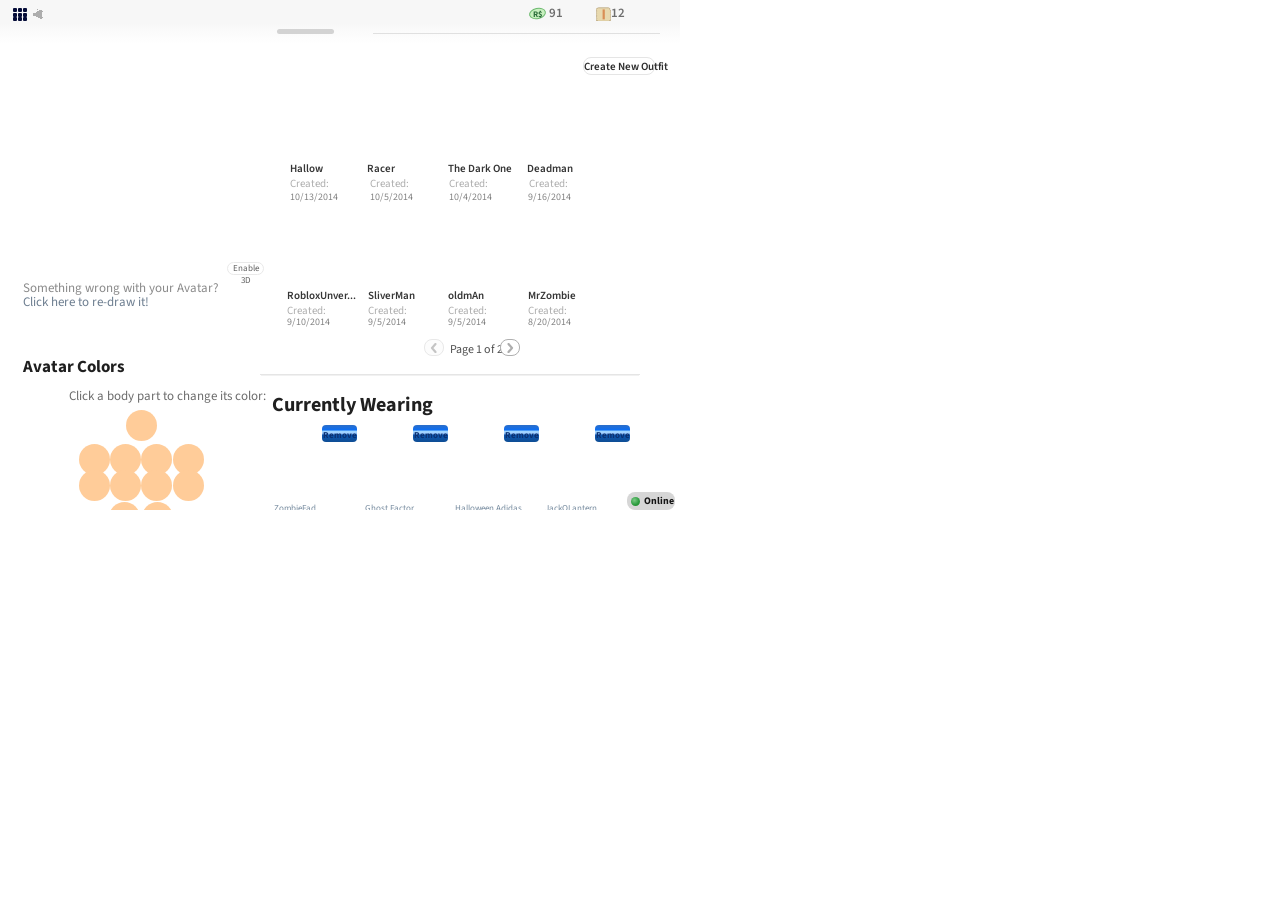
<file: recreation/index.html>
<!DOCTYPE html>
<html lang="en">
<head>
<meta charset="utf-8">
<title>ROBLOX Avatar Editor (2014)</title>
<link rel="preconnect" href="https://fonts.googleapis.com">
<link rel="preconnect" href="https://fonts.gstatic.com" crossorigin>
<link href="https://fonts.googleapis.com/css2?family=Source+Sans+Pro:wght@400;600;700&display=swap" rel="stylesheet">
<link rel="stylesheet" href="style.css">
</head>
<body>
<div class="stage">

  <!-- ============ NAVBAR (y 0-36) ============ -->
  <svg class="nav menu-icon" width="18" height="16" viewBox="0 0 18 16" style="left:12px;top:8px;">
    <!-- 3x3 grid of squares -->
    <rect x="1"  y="0" width="4" height="4" rx="1"/>
    <rect x="6"  y="0" width="4" height="4" rx="1"/>
    <rect x="11" y="0" width="4" height="4" rx="1"/>
    <rect x="1"  y="5" width="4" height="4" rx="1"/>
    <rect x="6"  y="5" width="4" height="4" rx="1"/>
    <rect x="11" y="5" width="4" height="4" rx="1"/>
    <rect x="1"  y="9" width="4" height="4" rx="1"/>
    <rect x="6"  y="9" width="4" height="4" rx="1"/>
    <rect x="11" y="9" width="4" height="4" rx="1"/>
  </svg>

  <svg class="nav logo" width="21" height="19" viewBox="0 0 21 19" style="left:31px;top:6px;">
    <path d="M6,3h1v1h-1z M8,4h3v1h-3z M6,5h6v1h-6z M5,6h6v1h-6z M2,7h9v1h-9z M2,8h9v1h-9z M2,9h9v1h-9z M5,10h6v1h-6z M7,11h5v1h-5z M9,12h2v1h-2z"/>
  </svg>

  <div class="nav pill"></div>
  <div class="nav hairline"></div>

  <svg class="nav robux" width="19" height="15" viewBox="0 0 19 15" style="left:528px;top:6px;">
    <ellipse cx="9.5" cy="7.5" rx="8" ry="5" transform="rotate(-12 9.5 7.5)" class="robux-coin"/>
    <text x="9.5" y="10.6" class="robux-glyph">R$</text>
  </svg>
  <div class="nav amount" style="left:549px;top:7px;">91</div>

  <svg class="nav tickets" width="15" height="14" viewBox="0 0 15 14" style="left:596px;top:7px;">
    <path class="ticket-body" d="M2.5,0.8 L12.5,0.8 L13.9,1.6 L13.6,2.4 L14.6,3.2 L14.2,4.1 L14.9,4.8 L14.5,5.7 L15,6.5 L14.6,7.4 L15,8.2 L14.5,9.1 L15,9.9 L14.5,10.7 L15,11.5 L14.6,12.4 L14.9,13.1 L14.2,13.9 L13.6,13.5 L13.9,14 L12.5,14.3 L2.5,14.3 L1.1,14 L1.4,13.5 L0.4,13.9 L0.6,13.1 L0.2,12.4 L0.7,11.5 L0.2,10.7 L0.7,9.9 L0.2,9.1 L0.7,8.2 L0.2,7.4 L0.6,6.5 L0.2,5.7 L0.7,4.8 L0.2,4.1 L0.6,3.2 L0.2,2.4 L0.6,1.6 Z"/>
    <rect x="6.6" y="2.4" width="2.2" height="10" class="ticket-band"/>
  </svg>
  <div class="nav amount" style="left:611px;top:7px;">12</div>

  <!-- ============ LEFT PANEL ============ -->
  <!-- avatar canvas left blank -->
  <div class="avatar-zone"></div>

  <div class="enable3d">Enable 3D</div>

  <div class="link1">Something wrong with your Avatar?</div>
  <div class="link2">Click here to re-draw it!</div>

  <div class="avatar-title">Avatar Colors</div>
  <div class="avatar-hint">Click a body part to change its color:</div>

  <!-- palette: staggered grid of circles -->
  <div class="palette-dot" style="left:126px;top:410px;"></div>
  <div class="palette-dot" style="left:78.5px;top:444px;"></div>
  <div class="palette-dot" style="left:110px;top:444px;"></div>
  <div class="palette-dot" style="left:141px;top:444px;"></div>
  <div class="palette-dot" style="left:173px;top:444px;"></div>
  <div class="palette-dot" style="left:78.5px;top:470px;"></div>
  <div class="palette-dot" style="left:110px;top:470px;"></div>
  <div class="palette-dot" style="left:141px;top:470px;"></div>
  <div class="palette-dot" style="left:173px;top:470px;"></div>
  <div class="palette-dot" style="left:109px;top:502px;"></div>
  <div class="palette-dot" style="left:141.5px;top:502px;"></div>

  <!-- ============ RIGHT PANEL ============ -->
  <div class="create-btn">Create New Outfit</div>

  <!-- row 1 -->
  <div class="outfit-name" style="left:290px;top:161px;">Hallow</div>
  <div class="outfit-name" style="left:367px;top:161px;">Racer</div>
  <div class="outfit-name" style="left:448px;top:161px;">The Dark One</div>
  <div class="outfit-name" style="left:527px;top:161px;">Deadman</div>
  <div class="outfit-created" style="left:290px;top:176px;">Created:</div>
  <div class="outfit-created" style="left:370px;top:176px;">Created:</div>
  <div class="outfit-created" style="left:449px;top:176px;">Created:</div>
  <div class="outfit-created" style="left:529px;top:176px;">Created:</div>
  <div class="outfit-date" style="left:290px;top:190px;">10/13/2014</div>
  <div class="outfit-date" style="left:370px;top:190px;">10/5/2014</div>
  <div class="outfit-date" style="left:449px;top:190px;">10/4/2014</div>
  <div class="outfit-date" style="left:528px;top:190px;">9/16/2014</div>

  <!-- row 2 -->
  <div class="outfit-name" style="left:287px;top:288px;">RobloxUnver...</div>
  <div class="outfit-name" style="left:368px;top:288px;">SliverMan</div>
  <div class="outfit-name" style="left:448px;top:288px;">oldmAn</div>
  <div class="outfit-name" style="left:528px;top:288px;">MrZombie</div>
  <div class="outfit-created" style="left:287px;top:303px;">Created:</div>
  <div class="outfit-created" style="left:368px;top:303px;">Created:</div>
  <div class="outfit-created" style="left:448px;top:303px;">Created:</div>
  <div class="outfit-created" style="left:528px;top:303px;">Created:</div>
  <div class="outfit-date" style="left:287px;top:315px;">9/10/2014</div>
  <div class="outfit-date" style="left:368px;top:315px;">9/5/2014</div>
  <div class="outfit-date" style="left:448px;top:315px;">9/5/2014</div>
  <div class="outfit-date" style="left:528px;top:315px;">8/20/2014</div>

  <!-- pagination -->
  <div class="page-chip left">
    <svg width="8" height="10" viewBox="0 0 8 10"><path class="chev-l" d="M5.5,1 L2,5 L5.5,9"/></svg>
  </div>
  <div class="page-text">Page 1 of 2</div>
  <div class="page-chip right">
    <svg width="8" height="10" viewBox="0 0 8 10"><path class="chev-r" d="M2.5,1 L6,5 L2.5,9"/></svg>
  </div>

  <div class="divider d1"></div>
  <div class="divider d2"></div>

  <div class="wearing-title">Currently Wearing</div>

  <div class="remove-btn" style="left:322px;"></div>
  <div class="remove-btn" style="left:413px;"></div>
  <div class="remove-btn" style="left:504px;"></div>
  <div class="remove-btn" style="left:595px;"></div>

  <!-- worn item thumbnails left blank -->

  <div class="item-name" style="left:274px;">ZombieFad</div>
  <div class="item-name" style="left:365px;">Ghost Factor</div>
  <div class="item-name" style="left:455px;">Halloween Adidas</div>
  <div class="item-name" style="left:545px;">JackOLantern</div>

  <div class="online-chip">
    <span class="online-dot"></span>
    <span class="online-text">Online</span>
  </div>

</div>
</body>
</html>
</file>
<file: recreation/style.css>
/* ROBLOX 2014 Android avatar editor — pixel recreation */
* { margin: 0; padding: 0; box-sizing: border-box; }

html, body {
  background: #fff;
}

body {
  font-family: "Source Sans Pro", "Roboto", Arial, Helvetica, sans-serif;
}

.stage {
  position: relative;
  width: 680px;
  height: 510px;
  /* Android status-bar scrim (light): ~#F8F8F8 band fading to white */
  background: linear-gradient(180deg,
    #f7f7f7 0px,
    #f7f7f7 24px,
    #fbfbfb 32px,
    #ffffff 44px);
  overflow: hidden;
}

/* ================= NAVBAR ================= */
.nav { position: absolute; }

.menu-icon rect { fill: #050c38; }

.logo path { fill: #adadad; }

.nav.pill {
  left: 277px; top: 29px;
  width: 57px; height: 5px;
  background: #d3d3d3;
  border-radius: 2.5px;
}

.nav.hairline {
  left: 373px; top: 33px;
  width: 287px; height: 1px;
  background: #e0e0e0;
}

.robux .robux-coin {
  fill: #c8f0bf;
  stroke: #6cb96f;
  stroke-width: 1;
}
.robux .robux-glyph {
  fill: #2e6e3c;
  font-family: "Source Sans Pro", Arial, sans-serif;
  font-size: 8.5px;
  font-weight: 700;
  text-anchor: middle;
}

.tickets .ticket-body {
  fill: #e8d9ae;
  stroke: #b9a57f;
  stroke-width: 0.8;
}
.tickets .ticket-band { fill: #d98e55; }

.nav.amount {
  position: absolute;
  font-size: 13px;
  font-weight: 600;
  color: #6e6e6e;
  line-height: 1;
}

/* ================= LEFT PANEL ================= */
.avatar-zone {
  position: absolute;
  left: 8px; top: 56px;
  width: 260px; height: 222px;
  /* intentionally blank */
}

.enable3d {
  position: absolute;
  left: 227px; top: 262px;
  width: 37px; height: 13px;
  border: 1px solid #e9e9e9;
  border-radius: 7px;
  background: #ffffff;
  font-size: 9px;
  color: #606060;
  text-align: center;
  line-height: 12px;
}

.link1 {
  position: absolute;
  left: 23px; top: 279px;
  font-size: 13px;
  color: #8a8a8a;
  white-space: nowrap;
}

.link2 {
  position: absolute;
  left: 23px; top: 293px;
  font-size: 13px;
  color: #6d7e90;
  white-space: nowrap;
}

.avatar-title {
  position: absolute;
  left: 23px; top: 355px;
  font-size: 17px;
  font-weight: 700;
  color: #1f1f1f;
}

.avatar-hint {
  position: absolute;
  left: 69px; top: 387px;
  font-size: 13px;
  color: #6c6c6c;
  white-space: nowrap;
}

.palette-dot {
  position: absolute;
  width: 31px; height: 31px;
  border-radius: 50%;
  background: #ffcc99;
}

/* ================= RIGHT PANEL ================= */
.create-btn {
  position: absolute;
  left: 583px; top: 57px;
  width: 72px; height: 18px;
  border: 1px solid #e5e5e5;
  border-radius: 8px;
  background: #ffffff;
  font-size: 11px;
  font-weight: 600;
  color: #2e2e2e;
  text-align: center;
  line-height: 17px;
  white-space: nowrap;
}

.outfit-name {
  position: absolute;
  font-size: 11px;
  font-weight: 600;
  color: #353535;
  white-space: nowrap;
}

.outfit-created {
  position: absolute;
  font-size: 11px;
  color: #adadad;
  white-space: nowrap;
}

.outfit-date {
  position: absolute;
  font-size: 10px;
  color: #828282;
  white-space: nowrap;
}

.page-chip {
  position: absolute;
  top: 339px;
  width: 20px; height: 17px;
  border-radius: 8px;
  display: flex;
  align-items: center;
  justify-content: center;
}
.page-chip.left {
  left: 424px;
  border: 1px solid #e8e8e8;
  background: #fcfcfc;
}
.page-chip.right {
  left: 500px;
  border: 1px solid #b0b0b0;
  background: #ffffff;
}
.chev-l {
  fill: none;
  stroke: #c4c4c4;
  stroke-width: 2.2;
  stroke-linecap: round;
  stroke-linejoin: round;
}
.chev-r {
  fill: none;
  stroke: #adadad;
  stroke-width: 2.2;
  stroke-linecap: round;
  stroke-linejoin: round;
}

.page-text {
  position: absolute;
  left: 450px; top: 341px;
  font-size: 12px;
  color: #505050;
  white-space: nowrap;
}

.divider { position: absolute; }
.divider.d1 { left: 260px; top: 374px; width: 380px; height: 1px; background: #e5e5e5; }
.divider.d2 { left: 261px; top: 375px; width: 378px; height: 1px; background: #f1f1f1; }

.wearing-title {
  position: absolute;
  left: 272px; top: 391px;
  font-size: 20px;
  font-weight: 700;
  color: #202020;
}

.remove-btn {
  position: absolute;
  top: 425px;
  width: 35px; height: 17px;
  border-radius: 4px;
  background: linear-gradient(180deg,
    #2c6ec8 0%,
    #0d6ef1 28%,
    #9ed4ff 38%,
    #a7d1ff 48%,
    #0e57b0 60%,
    #0e4d94 100%);
  text-align: center;
  line-height: 17px;
}
.remove-btn::after {
  content: "Remove";
  font-size: 9px;
  font-weight: 700;
  color: #0b3172;
}

.item-name {
  position: absolute;
  top: 502px;
  font-size: 9px;
  color: #758a9e;
  white-space: nowrap;
}

.online-chip {
  position: absolute;
  left: 627px; top: 492px;
  width: 48px; height: 18px;
  border-radius: 8px;
  background: #d6d6d6;
  display: flex;
  align-items: center;
}
.online-dot {
  width: 9px; height: 9px;
  border-radius: 50%;
  background: radial-gradient(circle at 38% 35%, #7bca85 0%, #2e9e41 55%, #1c8121 100%);
  margin: 0 4px 0 4px;
  flex: none;
}
.online-text {
  font-size: 10px;
  font-weight: 700;
  color: #141414;
  line-height: 1;
}
</file>
